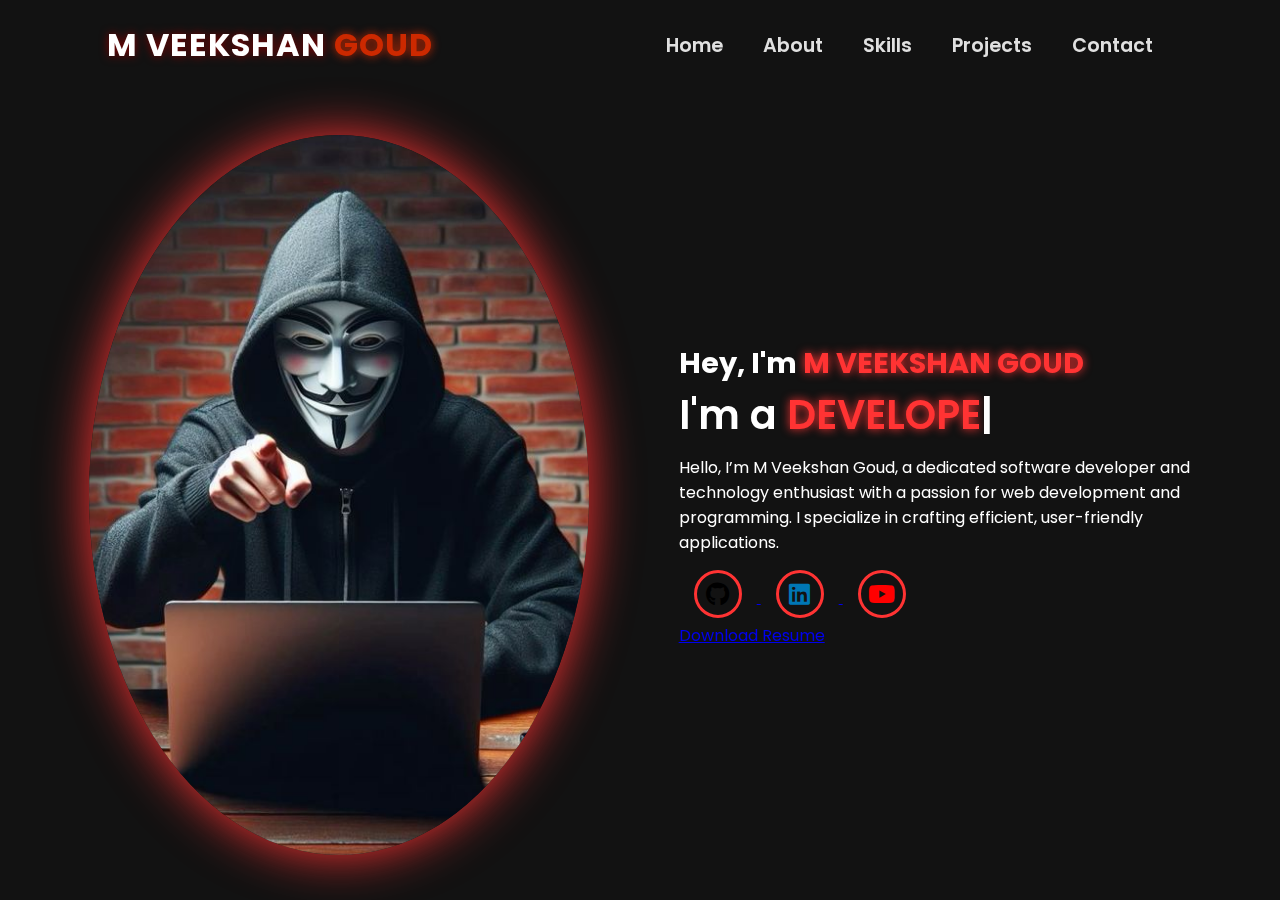
<file: index.html>
<!DOCTYPE html>

<html lang="en">

<head>

    <meta charset="UTF-8">

    <meta name="viewport" content="width=device-width, initial-scale=1.0">

    <link rel="stylesheet" href="https://cdnjs.cloudflare.com/ajax/libs/font-awesome/6.5.1/css/all.min.css">

    <link rel="stylesheet" href="https://unpkg.com/aos@next/dist/aos.css" />

    <link rel="stylesheet" href="style.css">

    <title>M VEEKSHAN GOUD's Portfolio</title>

</head>

<body>

    <nav>

        <div class="nav-container">

            <div class="logo" data-aos="zoom-in" data-aos-duration="1500">

                M VEEKSHAN<span> GOUD</span>

            </div>

            <div class="links">

                <div class="link" data-aos="fade-up" data-aos-duration="1500" data-aos-delay="100"><a href="index.html">Home</a></div>

                <div class="link" data-aos="fade-up" data-aos-duration="1500" data-aos-delay="200"><a href="about.html">About</a></div>

                <div class="link" data-aos="fade-up" data-aos-duration="1500" data-aos-delay="300"><a href="skills.html">Skills</a></div>

                <div class="link" data-aos="fade-up" data-aos-duration="1500" data-aos-delay="400"><a href="projects.html">Projects</a></div>

                <div class="link" data-aos="fade-up" data-aos-duration="1500" data-aos-delay="500"><a href="contact.html">Contact</a></div>

            </div>

            <i class="fa-solid fa-bars hamburg" onclick="hamburg()"></i>

        </div>

        <div class="dropdown">

            <div class="links">

                <a href="index.html">Home</a>

                <a href="about.html">About</a>

                <a href="skills.html">Skills</a>

                <a href="projects.html">Projects</a>

                <a href="contact.html">Contact</a>

                <i class="fa-solid fa-xmark cancel" onclick="cancel()"></i>

            </div>

        </div>

    </nav>

    <section>

        <div class="main-container">

            <div class="image" data-aos="zoom-in" data-aos-duration="2000">

                <img src="haker.jpg" alt="M VEEKSHAN GOUD portrait">

            </div>

            <div class="content">

                <h1 data-aos="fade-left" data-aos-duration="1500" data-aos-delay="700">Hey, I'm <span>M VEEKSHAN GOUD</span></h1>

                <div class="typewriter" data-aos="fade-right" data-aos-duration="1500" data-aos-delay="900">I'm a <span class="typewriter-text"></span><label>|</label></div>

                <p data-aos="flip-down" data-aos-duration="1500" data-aos-delay="1100">

                    Hello, I’m M Veekshan Goud, a dedicated software developer and technology enthusiast with a passion for web development and programming. I specialize in crafting efficient, user-friendly applications.

                </p>

                <div class="social-links">

                    <a href="https://github.com/mveekshan1" data-aos="fade-up" data-aos-duration="1500" data-aos-delay="1300">

                        <i class="fa-brands fa-github" style="font-size: 24px; color: black;"></i>

                    </a>

                    <a href="https://linkedin.com/in/mveekshangoud" data-aos="fade-up" data-aos-duration="1500" data-aos-delay="1500">

                        <i class="fa-brands fa-linkedin" style="font-size: 24px; color: #0077b5;"></i>

                    </a>

                    <a href="https://www.youtube.com/@imveekshanofficial7770" data-aos="fade-up" data-aos-duration="1500" data-aos-delay="1500">

                        <i class="fa-brands fa-youtube" style="font-size: 24px; color: red;"></i>

                    </a>

                </div>

                <div class="btn" data-aos="zoom-in" data-aos-duration="1500" data-aos-delay="1800">

                    <a href="M Veekshan Goud.pdf" class="btn-link">Download Resume</a>

                </div>

            </div>

        </div>

    </section>

    <script src="https://unpkg.com/aos@next/dist/aos.js"></script>

    <script>

      AOS.init({offset: 0});

    </script>

    <script src="script.js"></script>

</body>

</html>
</file>
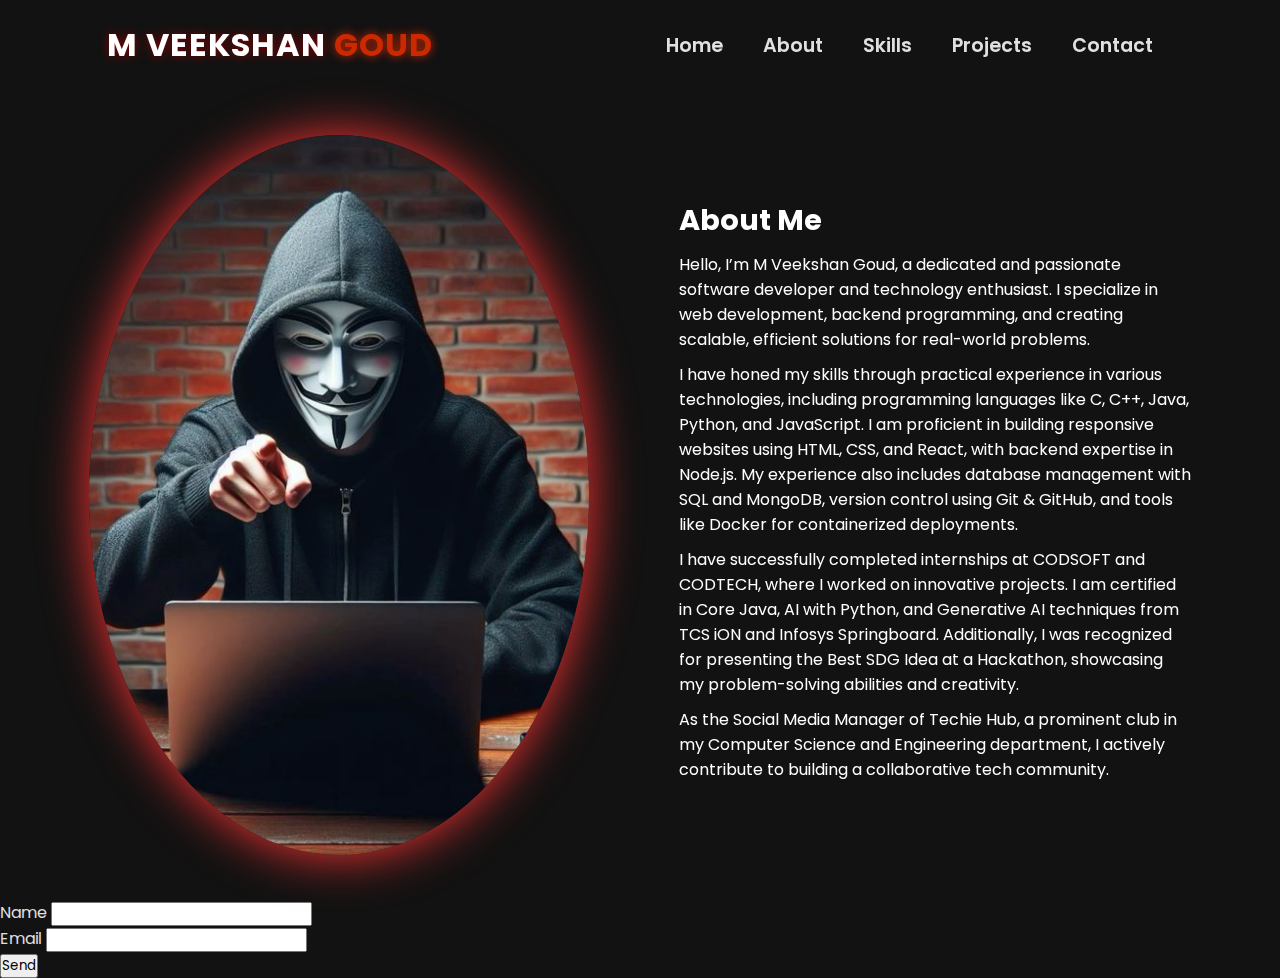
<file: about.html>
<!DOCTYPE html>
<html lang="en">
<head>
    <meta charset="UTF-8">
    <meta name="viewport" content="width=device-width, initial-scale=1.0">
    <link rel="stylesheet" href="https://cdnjs.cloudflare.com/ajax/libs/font-awesome/6.5.1/css/all.min.css">
    <link rel="stylesheet" href="https://unpkg.com/aos@next/dist/aos.css" />
    <link rel="stylesheet" href="style.css">
    <title>About - M VEEKSHAN GOUD Portfolio</title>
</head>
<body>
    <nav>
        <div class="nav-container">
            <div class="logo" data-aos="zoom-in" data-aos-duration="1500">
                M VEEKSHAN<span> GOUD</span>
            </div>
            <div class="links">
                <div class="link" data-aos="fade-up" data-aos-duration="1500" data-aos-delay="100"><a href="index.html">Home</a></div>
                <div class="link" data-aos="fade-up" data-aos-duration="1500" data-aos-delay="200"><a href="about.html">About</a></div>
                <div class="link" data-aos="fade-up" data-aos-duration="1500" data-aos-delay="300"><a href="skills.html">Skills</a></div>
                <div class="link" data-aos="fade-up" data-aos-duration="1500" data-aos-delay="400"><a href="projects.html">Projects</a></div>
                <div class="link" data-aos="fade-up" data-aos-duration="1500" data-aos-delay="500"><a href="contact.html">Contact</a></div>
            </div>
            <i class="fa-solid fa-bars hamburg" onclick="hamburg()"></i>
        </div>
    </nav>
    <section>
        <div class="main-container">
            <div class="image" data-aos="zoom-in" data-aos-duration="2000">
                <img src="haker.jpg" alt="M VEEKSHAN GOUD portrait">
            </div>
            <div class="content">
                <h1 data-aos="fade-left" data-aos-duration="1500" data-aos-delay="700">About Me</h1>
                <p data-aos="fade-right" data-aos-duration="1500" data-aos-delay="900">
                    Hello, I’m M Veekshan Goud, a dedicated and passionate software developer and technology enthusiast. I specialize in web development, backend programming, and creating scalable, efficient solutions for real-world problems.
                </p>
                <p data-aos="fade-right" data-aos-duration="1500" data-aos-delay="1100">
                    I have honed my skills through practical experience in various technologies, including programming languages like C, C++, Java, Python, and JavaScript. I am proficient in building responsive websites using HTML, CSS, and React, with backend expertise in Node.js. My experience also includes database management with SQL and MongoDB, version control using Git & GitHub, and tools like Docker for containerized deployments.
                </p>
                <p data-aos="fade-right" data-aos-duration="1500" data-aos-delay="1300">
                    I have successfully completed internships at CODSOFT and CODTECH, where I worked on innovative projects. I am certified in Core Java, AI with Python, and Generative AI techniques from TCS iON and Infosys Springboard. Additionally, I was recognized for presenting the Best SDG Idea at a Hackathon, showcasing my problem-solving abilities and creativity.
                </p>
                <p data-aos="fade-right" data-aos-duration="1500" data-aos-delay="1500">
                    As the Social Media Manager of Techie Hub, a prominent club in my Computer Science and Engineering department, I actively contribute to building a collaborative tech community.
                </p>
            </div>
        </div>
    </section>
    <form name="contact" netlify>
        <p>
          <label>Name <input type="text" name="name" /></label>
        </p>
        <p>
          <label>Email <input type="email" name="email" /></label>
        </p>
        <p>
          <button type="submit">Send</button>
        </p>
      </form>
    <script src="https://unpkg.com/aos@next/dist/aos.js"></script>
    <script>
      AOS.init({offset:0});
    </script>
    <script src="script.js"></script>
</body>
</html>
</file>
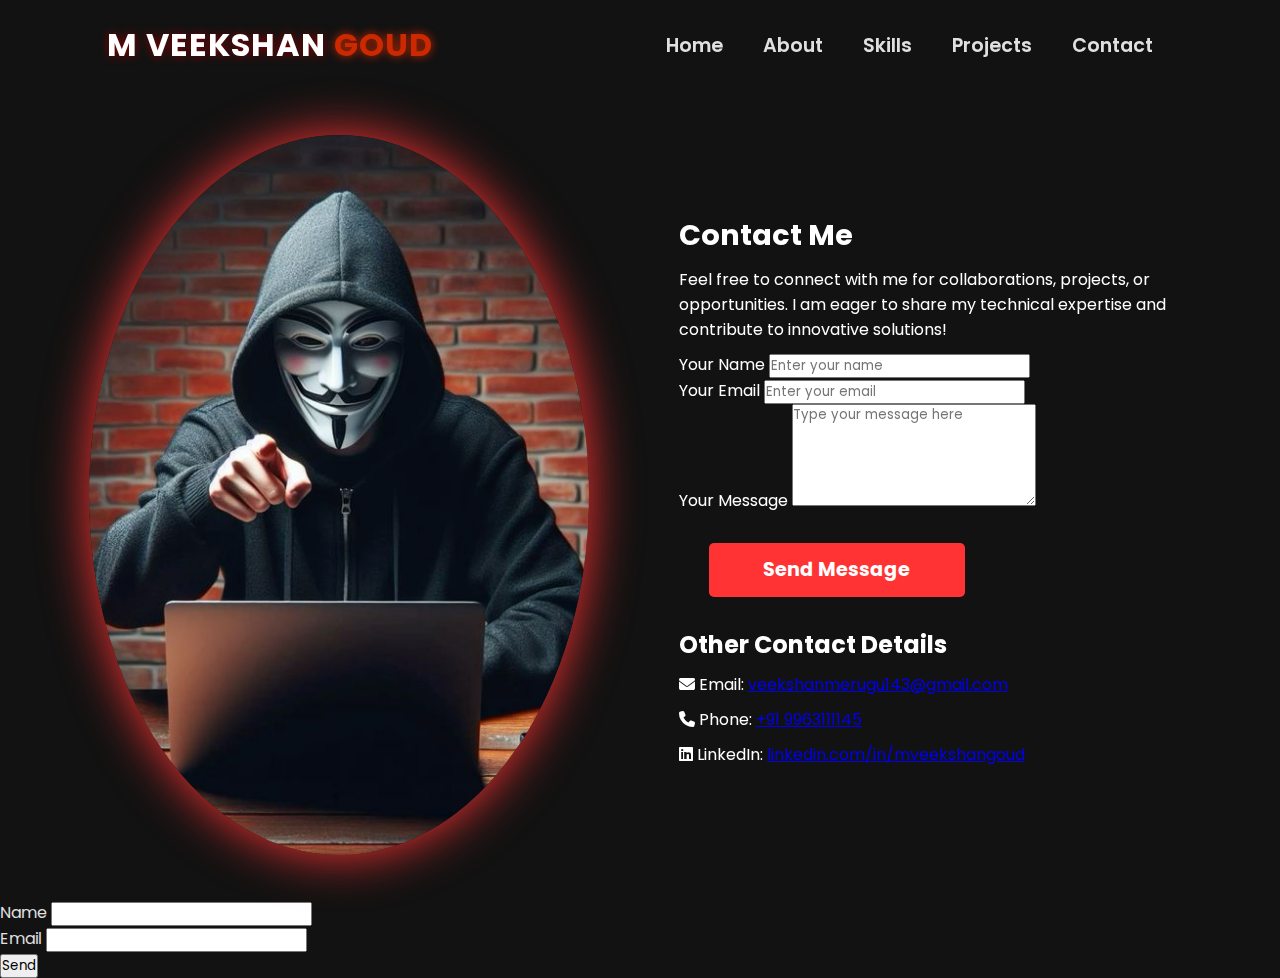
<file: contact.html>
<!DOCTYPE html>
<html lang="en">
<head>
    <meta charset="UTF-8">
    <meta name="viewport" content="width=device-width, initial-scale=1.0">
    <link rel="stylesheet" href="https://cdnjs.cloudflare.com/ajax/libs/font-awesome/6.5.1/css/all.min.css">
    <link rel="stylesheet" href="https://unpkg.com/aos@next/dist/aos.css" />
    <link rel="stylesheet" href="style.css">
    <title>Contact - M VEEKSHAN GOUD Portfolio</title>
</head>
<body>
    <nav>
        <div class="nav-container">
            <div class="logo" data-aos="zoom-in" data-aos-duration="1500">
                M VEEKSHAN<span> GOUD</span>
            </div>
            <div class="links">
                <div class="link" data-aos="fade-up" data-aos-duration="1500" data-aos-delay="100"><a href="index.html">Home</a></div>
                <div class="link" data-aos="fade-up" data-aos-duration="1500" data-aos-delay="200"><a href="about.html">About</a></div>
                <div class="link" data-aos="fade-up" data-aos-duration="1500" data-aos-delay="300"><a href="skills.html">Skills</a></div>
                <div class="link" data-aos="fade-up" data-aos-duration="1500" data-aos-delay="400"><a href="projects.html">Projects</a></div>
                <div class="link" data-aos="fade-up" data-aos-duration="1500" data-aos-delay="500"><a href="contact.html">Contact</a></div>
            </div>
            <i class="fa-solid fa-bars hamburg" onclick="hamburg()"></i>
        </div>
    </nav>
    <section>
        <div class="main-container">
            <div class="image" data-aos="zoom-in" data-aos-duration="2000">
                <img src="haker.jpg" alt="M Veekshan Goud">
            </div>
            <div class="content">
                <h1 data-aos="fade-left" data-aos-duration="1500" data-aos-delay="700">Contact Me</h1>
                <p data-aos="fade-right" data-aos-duration="1500" data-aos-delay="900">Feel free to connect with me for collaborations, projects, or opportunities. I am eager to share my technical expertise and contribute to innovative solutions!</p>
                <form data-aos="fade-up" data-aos-duration="1500" data-aos-delay="1100">
                    <div class="form-group">
                        <label for="name">Your Name</label>
                        <input type="text" id="name" placeholder="Enter your name" required>
                    </div>
                    <div class="form-group">
                        <label for="email">Your Email</label>
                        <input type="email" id="email" placeholder="Enter your email" required>
                    </div>
                    <div class="form-group">
                        <label for="message">Your Message</label>
                        <textarea id="message" placeholder="Type your message here" rows="5" required></textarea>
                    </div>
                    <button type="submit" class="btn">Send Message</button>
                </form>
                <div class="contact-info" data-aos="fade-up" data-aos-duration="1500" data-aos-delay="1300">
                    <h2>Other Contact Details</h2>
                    <p><i class="fa-solid fa-envelope"></i> Email: <a href="mailto:veekshanmerugu143@gmail.com">veekshanmerugu143@gmail.com</a></p>
                    <p><i class="fa-solid fa-phone"></i> Phone: <a href="tel:+919963111145">+91 9963111145</a></p>
                    <p><i class="fa-brands fa-linkedin"></i> LinkedIn: <a href="https://linkedin.com/in/mveekshangoud" target="_blank">linkedin.com/in/mveekshangoud</a></p>
                </div>
                
    </section>
                <form name="contact" netlify>
  <p>
    <label>Name <input type="text" name="name" /></label>
  </p>
  <p>
    <label>Email <input type="email" name="email" /></label>
  </p>
  <p>
    <button type="submit">Send</button>
  </p>
</form>
    <script src="https://unpkg.com/aos@next/dist/aos.js"></script>
    <script>
      AOS.init({offset:0});
    </script>
    <script src="script.js"></script>
</body>
</html>
</file>
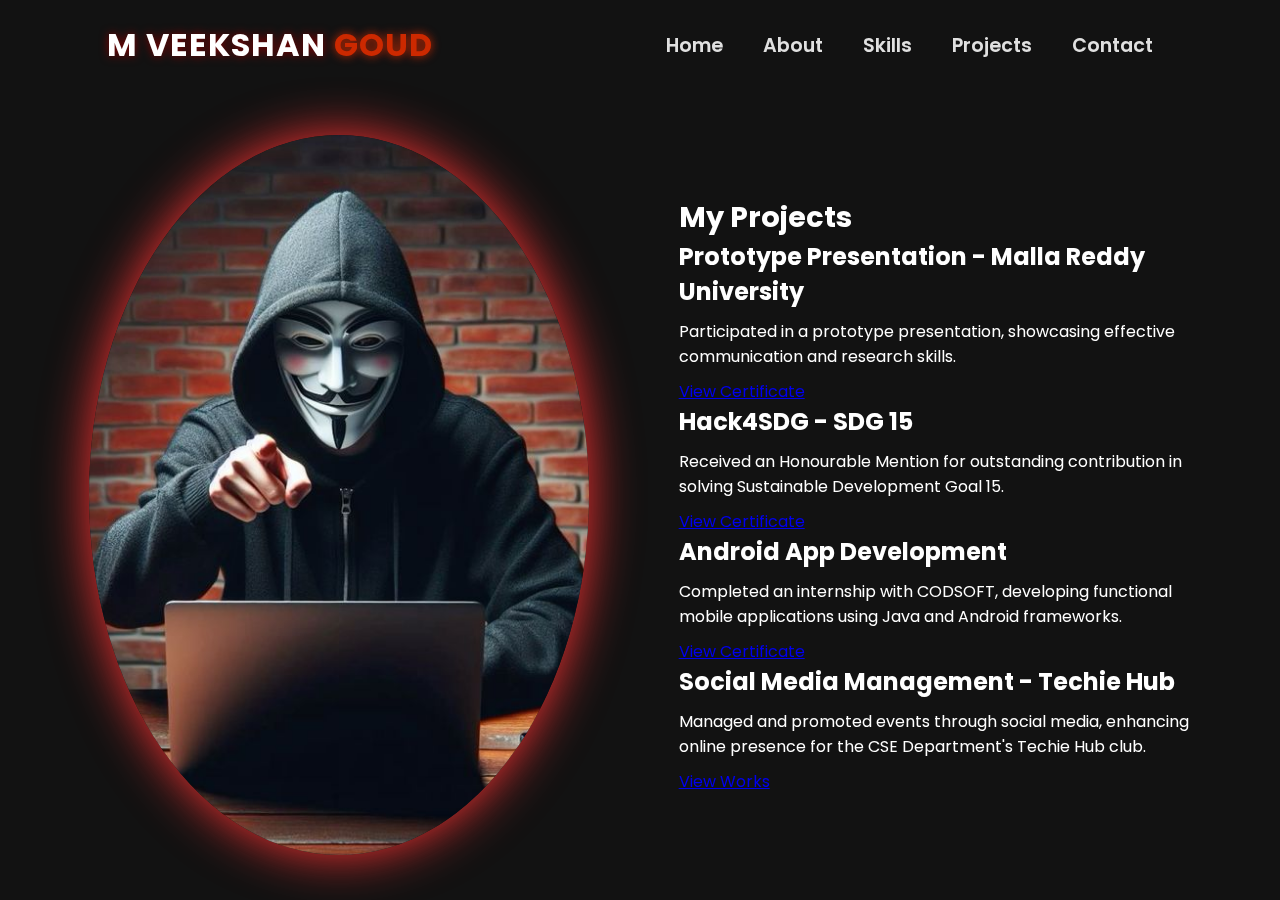
<file: projects.html>
<!DOCTYPE html>
<html lang="en">
<head>
    <meta charset="UTF-8">
    <meta name="viewport" content="width=device-width, initial-scale=1.0">
    <link rel="stylesheet" href="https://cdnjs.cloudflare.com/ajax/libs/font-awesome/6.5.1/css/all.min.css">
    <link rel="stylesheet" href="https://unpkg.com/aos@next/dist/aos.css" />
    <link rel="stylesheet" href="style.css">
    <title>Projects - M VEEKSHAN GOUD Portfolio</title>
</head>
<body>
    <nav>
        <div class="nav-container">
            <div class="logo" data-aos="zoom-in" data-aos-duration="1500">
                M VEEKSHAN<span> GOUD</span>
            </div>
            <div class="links">
                <div class="link" data-aos="fade-up" data-aos-duration="1500" data-aos-delay="100"><a href="index.html">Home</a></div>
                <div class="link" data-aos="fade-up" data-aos-duration="1500" data-aos-delay="200"><a href="about.html">About</a></div>
                <div class="link" data-aos="fade-up" data-aos-duration="1500" data-aos-delay="300"><a href="skills.html">Skills</a></div>
                <div class="link" data-aos="fade-up" data-aos-duration="1500" data-aos-delay="400"><a href="projects.html">Projects</a></div>
                <div class="link" data-aos="fade-up" data-aos-duration="1500" data-aos-delay="500"><a href="contact.html">Contact</a></div>
            </div>
            <i class="fa-solid fa-bars hamburg" onclick="hamburg()"></i>
        </div>
    </nav>
    <section>
        <div class="main-container">
            <div class="image" data-aos="zoom-in" data-aos-duration="2000">
                <img src="haker.jpg" alt="M Veekshan Goud">
            </div>
            <div class="content">
                <h1 data-aos="fade-left" data-aos-duration="1500" data-aos-delay="700">My Projects</h1>
                
                <div class="project" data-aos="fade-up" data-aos-duration="1500" data-aos-delay="900">
                    <h2>Prototype Presentation - Malla Reddy University</h2>
                    <p>Participated in a prototype presentation, showcasing effective communication and research skills.</p>
                    <a href="https://drive.google.com/file/d/12qOhlXoX_jMuQABhEBR7t5EiXBIyzdCw/view?usp=drive_link" target="_blank">View Certificate</a>
                </div>

                <div class="project" data-aos="fade-up" data-aos-duration="1500" data-aos-delay="1100">
                    <h2>Hack4SDG - SDG 15</h2>
                    <p>Received an Honourable Mention for outstanding contribution in solving Sustainable Development Goal 15.</p>
                    <a href="https://drive.google.com/file/d/1ENboOU-bWuh-BkuhWrk6KDIPB0QoBRJQ/view?usp=drive_link" target="_blank">View Certificate</a>
                </div>

                <div class="project" data-aos="fade-up" data-aos-duration="1500" data-aos-delay="1300">
                    <h2>Android App Development</h2>
                    <p>Completed an internship with CODSOFT, developing functional mobile applications using Java and Android frameworks.</p>
                    <a href="https://drive.google.com/file/d/11ceYqpq76o-6gln75dXqCEJIyGCdsRBP/view?usp=sharing" target="_blank">View Certificate</a>
                </div>

                <div class="project" data-aos="fade-up" data-aos-duration="1500" data-aos-delay="1500">
                    <h2>Social Media Management - Techie Hub</h2>
                    <p>Managed and promoted events through social media, enhancing online presence for the CSE Department's Techie Hub club.</p>
                    <a href="https://drive.google.com/drive/folders/1A6NRU4NOegUY1_-fR2hgh_GVI75BVaqN" target="_blank">View Works</a>
                </div>
            </div>
        </div>
    </section>
    <script src="https://unpkg.com/aos@next/dist/aos.js"></script>
    <script>
      AOS.init({offset:0});
    </script>
    <script src="script.js"></script>
</body>
</html>
</file>
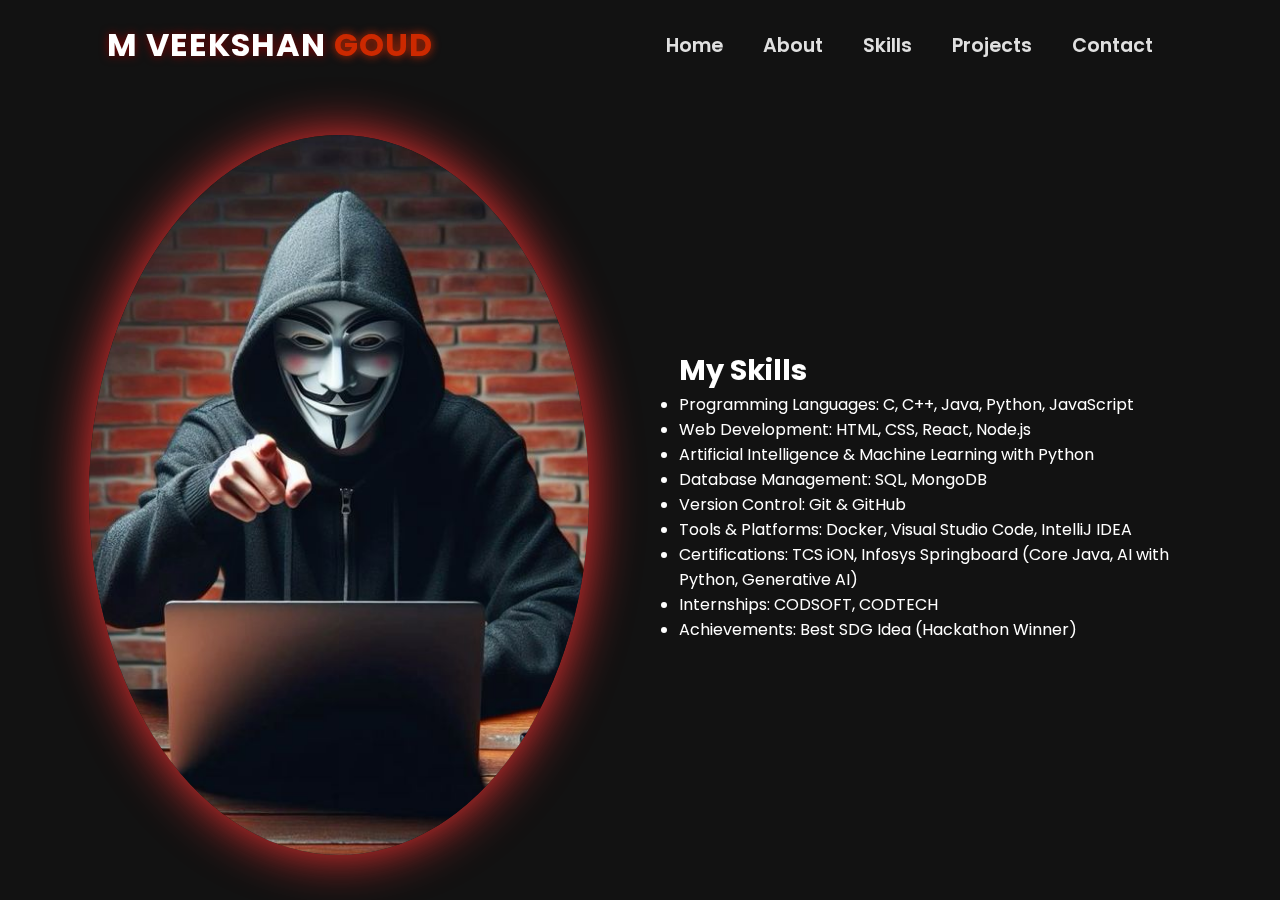
<file: skills.html>
<!DOCTYPE html>
<html lang="en">
<head>
    <meta charset="UTF-8">
    <meta name="viewport" content="width=device-width, initial-scale=1.0">
    <link rel="stylesheet" href="https://cdnjs.cloudflare.com/ajax/libs/font-awesome/6.5.1/css/all.min.css">
    <link rel="stylesheet" href="https://unpkg.com/aos@next/dist/aos.css" />
    <link rel="stylesheet" href="style.css">
    <title>Skills - M VEEKSHAN GOUD Portfolio</title>
</head>
<body>
    <nav>
        <div class="nav-container">
            <div class="logo" data-aos="zoom-in" data-aos-duration="1500">
                M VEEKSHAN<span> GOUD</span>
            </div>
            <div class="links">
                <div class="link" data-aos="fade-up" data-aos-duration="1500" data-aos-delay="100"><a href="index.html">Home</a></div>
                <div class="link" data-aos="fade-up" data-aos-duration="1500" data-aos-delay="200"><a href="about.html">About</a></div>
                <div class="link" data-aos="fade-up" data-aos-duration="1500" data-aos-delay="300"><a href="skills.html">Skills</a></div>
                <div class="link" data-aos="fade-up" data-aos-duration="1500" data-aos-delay="400"><a href="projects.html">Projects</a></div>
                <div class="link" data-aos="fade-up" data-aos-duration="1500" data-aos-delay="500"><a href="contact.html">Contact</a></div>
            </div>
            <i class="fa-solid fa-bars hamburg" onclick="hamburg()"></i>
        </div>
    </nav>
    <section>
        <div class="main-container">
            <div class="image" data-aos="zoom-in" data-aos-duration="2000">
                <img src="haker.jpg" alt="M VEEKSHAN GOUD portrait">
            </div>
            <div class="content">
                <h1 data-aos="fade-left" data-aos-duration="1500" data-aos-delay="700">My Skills</h1>
                <ul data-aos="fade-up" data-aos-duration="1500" data-aos-delay="900">
                    <li>Programming Languages: C, C++, Java, Python, JavaScript</li>
                    <li>Web Development: HTML, CSS, React, Node.js</li>
                    <li>Artificial Intelligence & Machine Learning with Python</li>
                    <li>Database Management: SQL, MongoDB</li>
                    <li>Version Control: Git & GitHub</li>
                    <li>Tools & Platforms: Docker, Visual Studio Code, IntelliJ IDEA</li>
                    <li>Certifications: TCS iON, Infosys Springboard (Core Java, AI with Python, Generative AI)</li>
                    <li>Internships: CODSOFT, CODTECH</li>
                    <li>Achievements: Best SDG Idea (Hackathon Winner)</li>
                </ul>
            </div>
        </div>
    </section>
    <script src="https://unpkg.com/aos@next/dist/aos.js"></script>
    <script>
      AOS.init({offset:0});
    </script>
    <script src="script.js"></script>
</body>
</html>
</file>
<file: style.css>
@import url('https://fonts.googleapis.com/css2?family=Poppins:wght@100;200;300;400;500;600&display=swap');
* {
    padding: 0;
    margin: 0;
    font-family: 'Poppins', sans-serif;
    box-sizing: border-box;
}
body {
    width: 100%;
    height: 100vh;
    overflow: hidden;
    background-color: #121212; /* Dark background for the dark theme */
    color: #e0e0e0; /* Light text color for contrast */
}
nav {
    width: 100%;
    height: 10vh;
    position: sticky;
}
.nav-container {
    width: 100%;
    height: 100%;
    display: flex;
    justify-content: space-around;
    align-items: center;
}
.logo {
    color: #ffffff; /* Bright red for a bold look */
    font-size: 2rem;
    font-weight: bold;
    letter-spacing: 1px;
    text-shadow: 0 0 10px #850000;
}
.logo span {
    color: #cc2900;
    text-shadow: 0 0 10px #cc2900;
}
.hamburg,
.cancel {
    cursor: pointer;
    position: absolute;
    right: 15px;
    top: 10px;
    color: white;
    display: none;
    font-size: clamp(2.5rem, 0.5rem + 5vw, 3rem);
}
.nav-container .links {
    display: flex;
}
.nav-container .links a {
    position: relative;
    font-size: 1.2rem;
    color: #e0e0e0;
    margin: 0 20px;
    text-decoration: none;
    font-weight: 550;
    transition: 0.3s linear;
}
.nav-container .links a::before {
    position: absolute;
    content: "";
    bottom: -3px;
    left: 0;
    width: 0%;
    height: 3px;
    background-color: #ff3333;
    transition: 0.2s linear;
}
.nav-container .links a:hover::before {
    width: 100%;
}
.nav-container .links a:hover {
    color: #ff3333;
}
.dropdown {
    z-index: 100;
    position: absolute;
    top: 0;
    transform: translateY(-500px);
    width: 100%;
    height: auto;
    backdrop-filter: blur(4px) brightness(40%);
    box-shadow: 0 0 20px black;
    transition: 0.2s linear;
}
.dropdown .links a {
    display: flex;
    color: white;
    text-decoration: none;
    justify-content: center;
    padding: 15px 0;
    align-items: center;
    transition: 0.2s linear;
}
.dropdown .links a:hover {
    background-color: #ff3333;
}
section {
    width: 100%;
    height: 90vh;
}
.main-container {
    width: 100%;
    height: 100%;
    display: flex;
    justify-content: space-evenly;
    align-items: center;
}
.main-container .image {
    width: 500px;
    height: 80vh;
    border-radius: 100%;
    overflow: hidden;
    box-shadow: 0 0 50px #ff3333;
}
.main-container .image img {
    width: 100%;
}
.main-container .image:hover {
    animation: animate 1.5s ease-in-out infinite;
}
@keyframes animate {
    0% {
        scale: 1;
    }
    50% {
        scale: 1.05;
    }
    100% {
        scale: 1;
    }
}
.main-container .content {
    color: white;
    width: 40%;
    min-height: 100px;
}
.content h1 {
    font-size: clamp(1rem, 1rem + 5vw, 1.8rem);
}
.content h1 span {
    color: #ff3333;
    text-shadow: 0 0 10px #ff3333;
}
.content .typewriter {
    font-size: clamp(1rem, 1rem + 5vw, 2.5rem);
    font-weight: 600;
}
.content .typewriter-text {
    color: #ff3333;
    text-shadow: 0 0 10px #ff3333;
}
.content p {
    font-size: clamp(0.4rem, 0.2rem + 9vw, 1rem);
    margin: 10px 0;
}
.social-links i {
    display: inline-flex;
    justify-content: center;
    align-items: center;
    width: 3rem;
    height: 3rem;
    background-color: transparent;
    border: 0.2rem solid #ff3333;
    border-radius: 50%;
    color: #ff3333;
    margin: 5px 15px;
    font-size: 1.5rem;
    transition: 0.2s linear;
}
.social-links i:hover {
    scale: 1.3;
    color: black;
    background-color: #ff3333;
    filter: drop-shadow(0 0 10px #ff3333);
}
.content button {
    width: 50%;
    height: 6vh;
    margin: 30px;
    background-color: #ff3333;
    color: white;
    border: none;
    outline: none;
    font-size: 120%;
    font-weight: 700;
    border-radius: 5px;
    transition: 0.2s linear;
}
.content button:hover {
    scale: 1.1;
    color: #ff3333;
    border: 2px solid #ff3333;
    background-color: transparent;
    font-weight: 700;
    box-shadow: 0 0 40px #ff3333;
}
@media (max-width: 884px) {
    nav .logo {
        position: absolute;
        top: 16px;
        left: 15px;
        font-size: 1.5rem;
    }
    .main-container {
        display: flex;
        flex-direction: column;
    }
    .nav-container .links {
        display: none;
    }
    .hamburg,
    .cancel {
        display: block;
    }
    .main-container .content {
        width: 80%;
    }
    .social-links i {
        width: 2.5rem;
        height: 2.5rem;
        font-size: 1.5rem;
    }
    .main-container .image {
        z-index: -1;
        width: 50%;
        height: 60%;
    }
}
@media (max-width: 440px) {
    .main-container .image {
        width: 50%;
        height: 60%;
        margin-bottom: 0px;
    }
    .main-container .content {
        width: 80%;
    }
    .main-container button {
        margin-top: 15px;
    }
}
.image {
    width: 100%;
    height: 400px;
    overflow: hidden;
    position: relative;
}
.image img {
    width: 100%;
    height: 100%;
    object-fit: cover;
    position: absolute;
    top: 50%;
    left: 50%;
    transform: translate(-50%, -50%);
}
</file>
